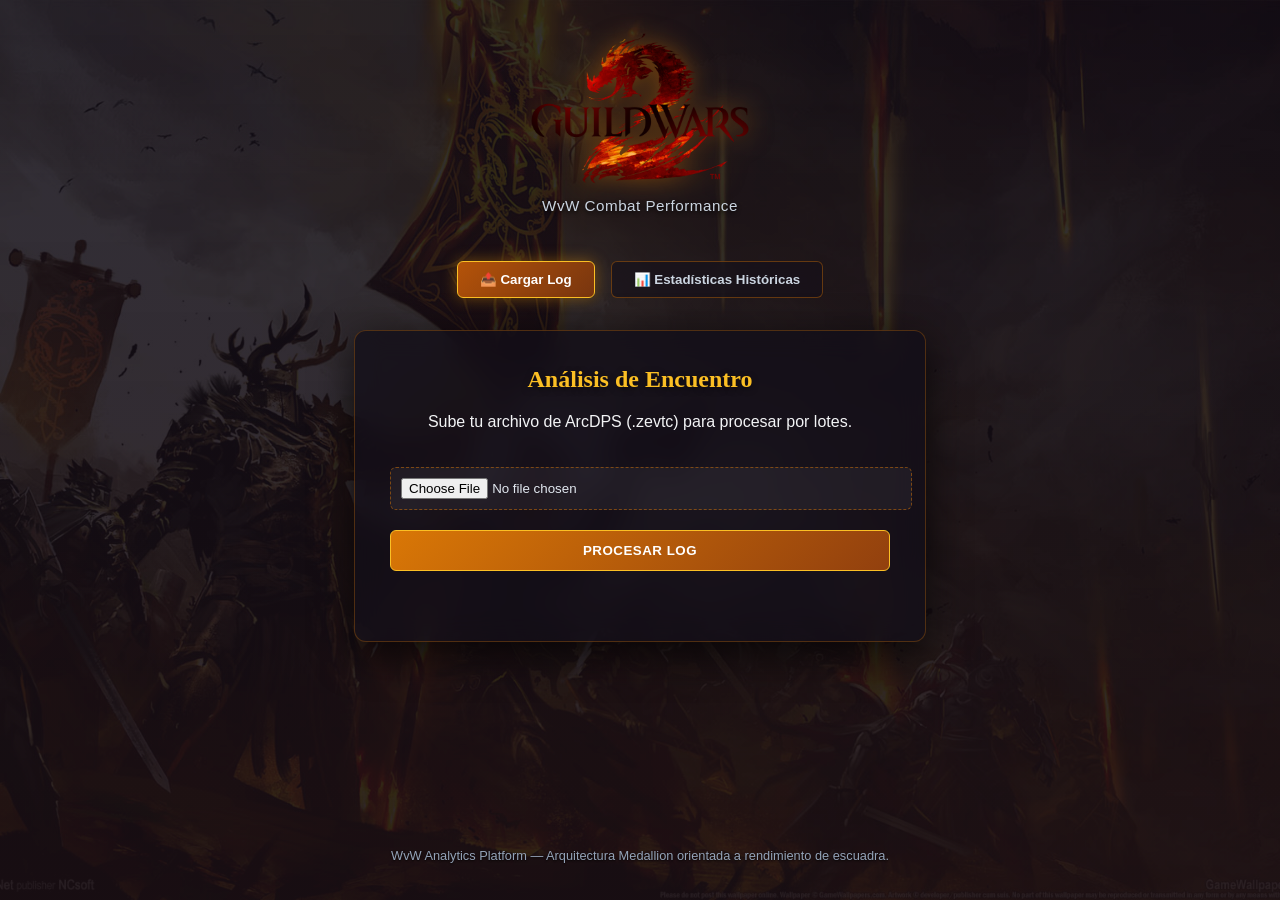
<file: docs/index.html>
<!DOCTYPE html>
<html lang="es">
<head>
    <meta charset="UTF-8">
    <meta name="viewport" content="width=device-width, initial-scale=1.0">
    <title>WvW Combat Analytics Dashboard</title>
    <link rel="stylesheet" href="style.css">
</head>
<body>

    <!-- HEADER / ENCABEZADO -->
    <header class="dashboard-header">
        <div class="logo-container">
            <img src="./imagenes/640px-Nuevo_logo_GW2.png" alt="Guild Wars 2 Logo" class="gw2-logo">
        </div>
        <p class="subtitle">WvW Combat Performance</p>
    </header>

    <!-- MENÚ DE PESTAÑAS NAVEGABLES -->
    <nav class="nav-tabs-container">
        <button class="tab-btn active" onclick="switchTab(event, 'tab-upload')">📤 Cargar Log</button>
        <button class="tab-btn" onclick="switchTab(event, 'tab-history')">📊 Estadísticas Históricas</button>
    </nav>

    <!-- BODY / CONTENIDO PRINCIPAL -->
    <main class="dashboard-main">

        <!-- PESTAÑA 1: Carga de archivo (Batch) -->
        <section id="tab-upload" class="tab-content active">
            <div class="glass-panel">
                <h2>Análisis de Encuentro</h2>
                <p>Sube tu archivo de ArcDPS (.zevtc) para procesar por lotes.</p>
                
                <form id="uploadForm">
                    <input type="file" id="logFile" accept=".zevtc,.evtc" required>
                    <button type="submit" id="submitBtn">Procesar Log</button>
                </form>

                <div id="statusMessage" style="margin-top: 15px;"></div>
            </div>
        </section>

        <!-- PESTAÑA 2: Estadísticas Históricas (Capa Gold) -->
        <section id="tab-history" class="tab-content">
            <div class="glass-panel wide-panel">
                <h2>📈 Historial de Encuentros</h2>
                <p>Datos procesados previamente y sincronizados desde Databricks.</p> 

                <!-- Filtros Interactivos por Encuentro y Jugador -->
                <div style="margin: 1.5rem 0; display: flex; gap: 20px; flex-wrap: wrap; align-items: center;">
                    <div style="flex: 1; min-width: 250px;">
                        <label style="display: block; font-size: 0.85rem; color: #cbd5e1; margin-bottom: 6px;">🎯 Select Encounter</label>
                        <select id="encounterSelect" style="width: 100%; padding: 10px; border-radius: 8px; background: rgba(15, 23, 42, 0.8); color: #fff; border: 1px solid rgba(255,255,255,0.1);">
                            <option value="all">Todos los encuentros</option>
                        </select>
                    </div>
                    <div style="flex: 1; min-width: 250px;">
                        <label style="display: block; font-size: 0.85rem; color: #cbd5e1; margin-bottom: 6px;">🔍 Search Player</label>
                        <input type="text" id="playerSearch" placeholder="Search by player name or profession..." style="width: 100%; padding: 10px; border-radius: 8px; background: rgba(15, 23, 42, 0.8); color: #fff; border: 1px solid rgba(255,255,255,0.1); box-sizing: border-box;">
                    </div>
                </div>

                <!-- Sub-pestañas Temáticas -->
                <div style="padding: 5px 0; margin-bottom: 1.5rem; display: flex; gap: 10px; overflow-x: auto;">
                    <button class="sub-tab-btn active" onclick="switchSubTab(event, 'subtab-overview')">📊 Overview</button>
                    <button class="sub-tab-btn" onclick="switchSubTab(event, 'subtab-combat')">⚔️ Combat</button>
                    <button class="sub-tab-btn" onclick="switchSubTab(event, 'subtab-support')">💚 Support</button>
                    <button class="sub-tab-btn" onclick="switchSubTab(event, 'subtab-defense')">🛡️ Defense</button>
                    <button class="sub-tab-btn" onclick="switchSubTab(event, 'subtab-performance')">🏆 Performance</button>
                </div>

                <!-- Contenido de las Sub-pestañas -->
                <div id="subtab-overview" class="subtab-content active">
                    <div id="container-encounter-overview"></div>
                    <div id="container-squad-analysis"></div>
                </div>

                <div id="subtab-combat" class="subtab-content" style="display: none;">
                    <div id="container-combat-stats"></div>
                </div>

                <div id="subtab-support" class="subtab-content" style="display: none;">
                    <div id="container-support-stats"></div>
                </div>

                <div id="subtab-defense" class="subtab-content" style="display: none;">
                    <div id="container-defense-stats"></div>
                </div>

                <div id="subtab-performance" class="subtab-content" style="display: none;">
                    <div id="container-player-performance"></div>
                    <div id="container-player-summary"></div>
                    <div id="container-profession-stats"></div>
                </div>

            </div>
        </section>

    </main>

    <!-- FOOTER / PIE DE PÁGINA -->
    <footer class="dashboard-footer">
        <p>WvW Analytics Platform — Arquitectura Medallion orientada a rendimiento de escuadra.</p>
    </footer>

    <script src="app.js?v=2"></script>
</body>
</html>
</file>
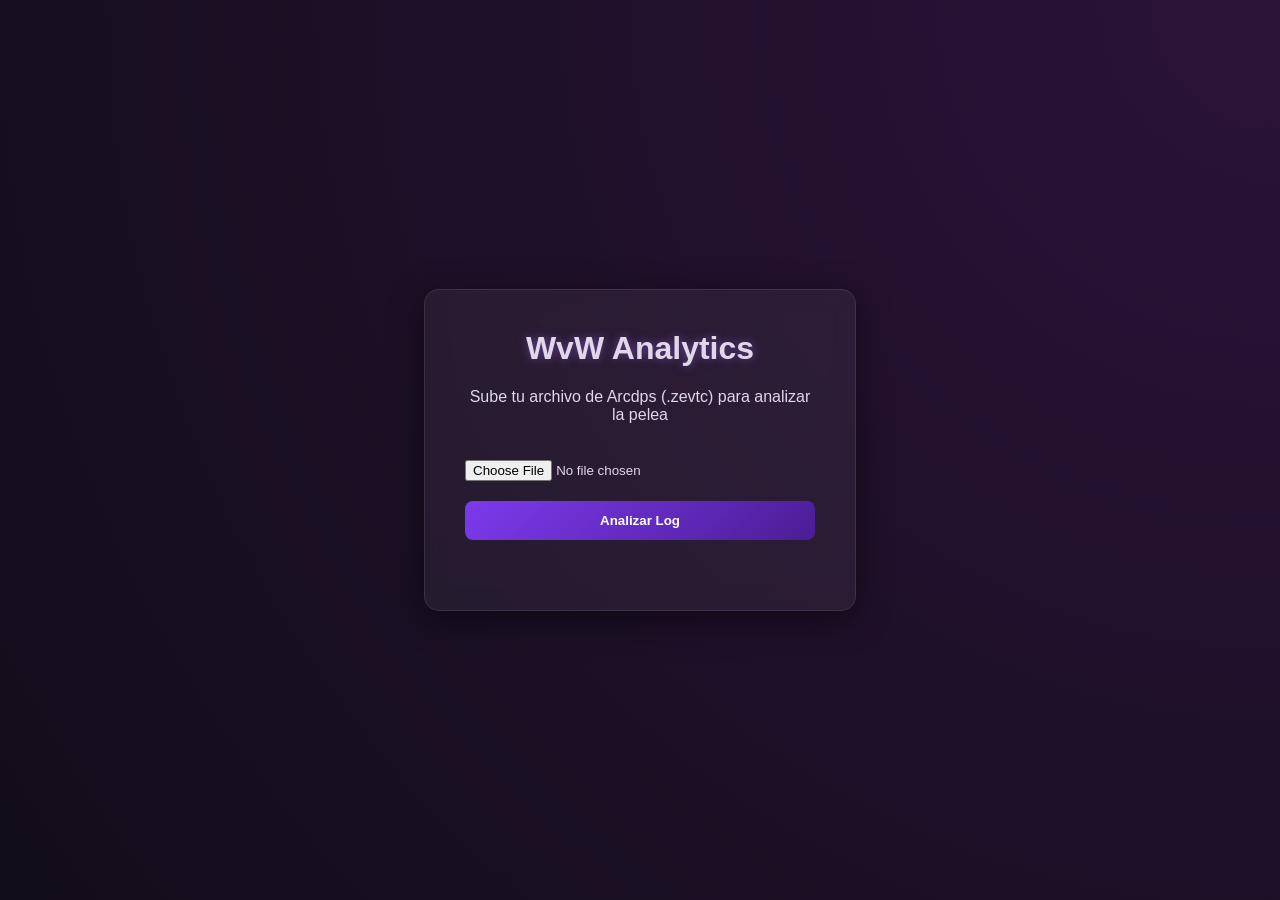
<file: frontend/index.html>
<!DOCTYPE html>
<html lang="es">
<head>
    <meta charset="UTF-8">
    <meta name="viewport" content="width=device-width, initial-scale=1.0">
    <title>WvW Combat Analytics</title>
    <link rel="stylesheet" href="style.css">
</head>
<body>
    <div class="glass-panel">
        <h1>WvW Analytics</h1>
        <p>Sube tu archivo de Arcdps (.zevtc) para analizar la pelea</p>
        
        <form id="uploadForm">
            <input type="file" id="logFile" accept=".zevtc,.evtc" required>
            <button type="submit" id="submitBtn">Analizar Log</button>
        </form>

        <!-- Contenedor de la barra de progreso -->
        <div id="progressContainer" style="display: none; width: 100%; margin-top: 20px;">
            <div style="background: rgba(255, 255, 255, 0.1); border-radius: 8px; overflow: hidden; height: 10px; width: 100%;">
                <div id="progressBar" style="background: linear-gradient(90deg, #8b5cf6, #c084fc); width: 0%; height: 100%; transition: width 0.1s ease;"></div>
            </div>
            <p id="progressText" style="color: #cbd5e1; font-size: 0.85rem; margin-top: 8px; text-align: center;">Subiendo: 0%</p>
        </div>

        <div id="statusMessage" style="margin-top: 10px;"></div>
    </div>

    <script src="app.js"></script>
</body>
</html>
</file>
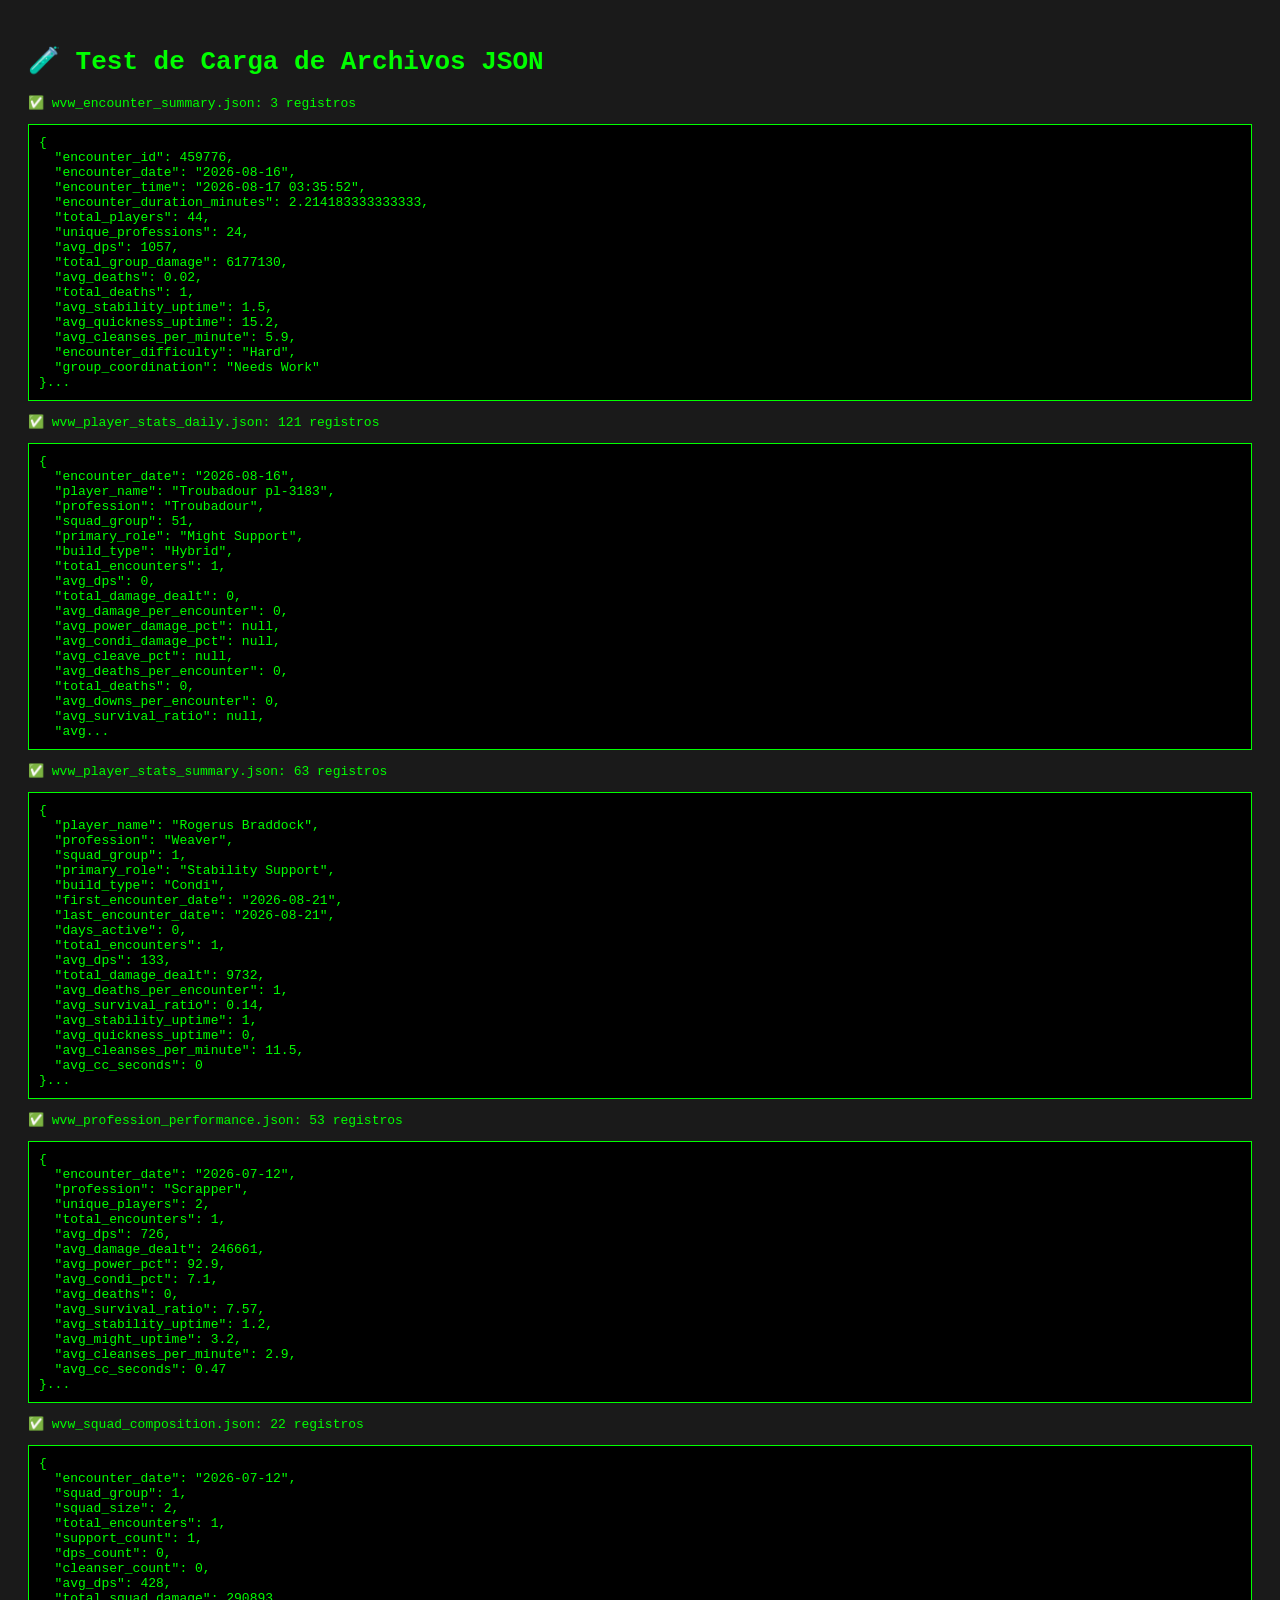
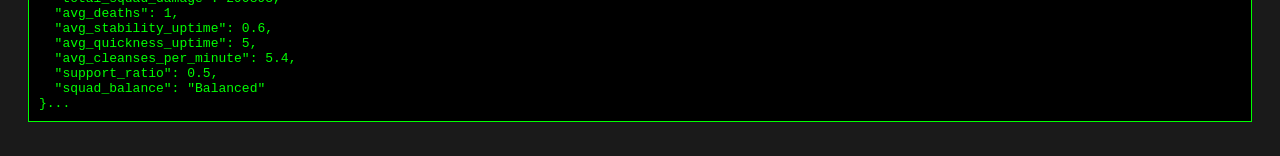
<file: docs/test.html>
<!DOCTYPE html>
<html lang="es">
<head>
    <meta charset="UTF-8">
    <title>Test de Carga JSON</title>
    <style>
        body { font-family: monospace; padding: 20px; background: #1a1a1a; color: #0f0; }
        .success { color: #0f0; }
        .error { color: #f00; }
        pre { background: #000; padding: 10px; border: 1px solid #0f0; }
    </style>
</head>
<body>
    <h1>🧪 Test de Carga de Archivos JSON</h1>
    <div id="results"></div>
    
    <script>
        const files = [
            'wvw_encounter_summary.json',
            'wvw_player_stats_daily.json',
            'wvw_player_stats_summary.json',
            'wvw_profession_performance.json',
            'wvw_squad_composition.json'
        ];
        
        const resultsDiv = document.getElementById('results');
        
        async function testFile(filename) {
            try {
                const response = await fetch(`data/${filename}?v=${Date.now()}`);
                if (!response.ok) {
                    throw new Error(`HTTP ${response.status}`);
                }
                const data = await response.json();
                const count = Array.isArray(data) ? data.length : 1;
                resultsDiv.innerHTML += `<div class="success">✅ ${filename}: ${count} registros</div>`;
                resultsDiv.innerHTML += `<pre>${JSON.stringify(data[0] || data, null, 2).substring(0, 500)}...</pre>`;
            } catch (e) {
                resultsDiv.innerHTML += `<div class="error">❌ ${filename}: ${e.message}</div>`;
                console.error(filename, e);
            }
        }
        
        (async () => {
            for (const file of files) {
                await testFile(file);
            }
        })();
    </script>
</body>
</html>
</file>
<file: docs/style.css>
body {
    margin: 0;
    padding: 0;
    font-family: 'Segoe UI', Tahoma, Geneva, Verdana, sans-serif;
    /* Valores más altos hacen que la capa oscura sea más densa y la imagen se "degrade" hacia la oscuridad */
    background: linear-gradient(rgba(15, 12, 22, 0.85), rgba(26, 15, 20, 0.90)), 
                url('./imagenes/fondo.jpg') no-repeat center center fixed;
    background-size: cover;
    color: #f3f4f6;
    min-height: 100vh;
    display: flex;
    flex-direction: column;
}

/* Header fluido sin cortes */
.dashboard-header {
    text-align: center;
    padding: 2rem 1rem 1rem 1rem;
    background: transparent;
}

.gw2-logo {
    max-width: 220px;
    height: auto;
    filter: drop-shadow(0 0 12px rgba(217, 119, 6, 0.5));
}

.subtitle {
    color: #cbd5e1;
    font-size: 0.95rem;
    letter-spacing: 0.5px;
    margin-top: 0.5rem;
    text-shadow: 0 2px 4px rgba(0,0,0,0.8);
}

/* Menú de Pestañas */
.nav-tabs-container {
    display: flex;
    justify-content: center;
    gap: 1rem;
    margin: 1rem 0 2rem 0;
}

.tab-btn {
    background: rgba(20, 15, 25, 0.6);
    border: 1px solid rgba(217, 119, 6, 0.4);
    color: #cbd5e1;
    padding: 10px 22px;
    border-radius: 6px;
    cursor: pointer;
    font-weight: bold;
    backdrop-filter: blur(8px);
    transition: all 0.3s ease;
}

.tab-btn:hover {
    background: rgba(217, 119, 6, 0.2);
    border-color: #f59e0b;
    color: #ffffff;
}

.tab-btn.active {
    background: linear-gradient(135deg, #b45309, #78350f);
    color: #ffffff;
    border-color: #fbbf24;
    box-shadow: 0 0 15px rgba(245, 158, 11, 0.4);
}

/* Control de Pestañas */
.tab-content {
    display: none;
    width: 100%;
    justify-content: center;
    padding: 0 20px;
}

.tab-content.active {
    display: flex;
}

.dashboard-main {
    flex: 1;
    display: flex;
    flex-direction: column;
    align-items: center;
}

/* Paneles glassmorphism */
.glass-panel {
    background: rgba(18, 14, 24, 0.75);
    backdrop-filter: blur(14px);
    -webkit-backdrop-filter: blur(14px);
    border: 1px solid rgba(217, 119, 6, 0.3);
    border-radius: 12px;
    padding: 35px;
    text-align: center;
    box-shadow: 0 12px 40px rgba(0, 0, 0, 0.7);
    width: 100%;
    max-width: 500px;
}

.wide-panel {
    max-width: 85%;
    width: 85%;
    padding: 25px;
}

.glass-panel h2 {
    color: #fbbf24;
    font-family: 'Georgia', serif;
    margin-top: 0;
    text-shadow: 0 2px 6px rgba(0,0,0,0.5);
}

input[type="file"] {
    margin: 20px 0;
    padding: 10px;
    background: rgba(255, 255, 255, 0.05);
    border: 1px dashed rgba(217, 119, 6, 0.5);
    color: #e2e8f0;
    border-radius: 6px;
    width: 100%;
}

button[type="submit"] {
    background: linear-gradient(135deg, #d97706, #92400e);
    border: 1px solid #fbbf24;
    padding: 12px 24px;
    color: white;
    border-radius: 6px;
    cursor: pointer;
    font-weight: bold;
    width: 100%;
    transition: all 0.2s;
    text-transform: uppercase;
    letter-spacing: 0.5px;
}

button[type="submit"]:hover {
    background: linear-gradient(135deg, #f59e0b, #b45309);
    box-shadow: 0 0 15px rgba(245, 158, 11, 0.5);
    transform: translateY(-2px);
}

#statusMessage {
    margin-top: 15px;
    font-size: 0.9em;
    min-height: 20px;
}

/* Footer sutil */
.dashboard-footer {
    text-align: center;
    padding: 1.5rem;
    background: transparent;
    margin-top: auto;
    font-size: 0.8rem;
    color: #94a3b8;
    text-shadow: 0 1px 2px rgba(0,0,0,0.8);
}

/* Tablas estilizadas */
table {
    width: 100%;
    border-collapse: collapse;
    margin-top: 15px;
    text-align: left;
    font-size: 0.85rem;
}

th, td {
    padding: 10px;
    border-bottom: 1px solid rgba(217, 119, 6, 0.2);
}

th {
    color: #fbbf24;
    font-family: 'Georgia', serif;
    background: rgba(217, 119, 6, 0.1);
}

td {
    color: #e2e8f0;
}

tr:hover {
    background: rgba(217, 119, 6, 0.05);
}

/* Tarjetas de datos */
.glass-card {
    background: rgba(15, 23, 42, 0.6);
    backdrop-filter: blur(10px);
    border: 1px solid rgba(217, 119, 6, 0.2);
    border-radius: 10px;
    padding: 1.5rem;
    margin-bottom: 1.5rem;
}

.card-title {
    color: #fbbf24;
    font-size: 1.1rem;
    font-weight: bold;
    margin-bottom: 0.5rem;
}

/* ============================================================================
   NUEVAS CLASES PARA DASHBOARD MEJORADO
   ============================================================================ */

/* Tarjetas de Estadísticas */
.stat-card {
    background: linear-gradient(135deg, rgba(15, 23, 42, 0.8), rgba(30, 41, 59, 0.7));
    border: 1px solid rgba(212, 175, 55, 0.3);
    border-radius: 15px;
    padding: 1.5rem;
    text-align: center;
    backdrop-filter: blur(10px);
    box-shadow: 0 8px 24px rgba(0, 0, 0, 0.4);
    transition: all 0.3s ease;
}

.stat-card:hover {
    transform: translateY(-5px);
    border-color: rgba(212, 175, 55, 0.6);
    box-shadow: 0 12px 32px rgba(212, 175, 55, 0.3);
}

.stat-icon {
    font-size: 2.5rem;
    margin-bottom: 0.5rem;
}

.stat-label {
    color: #D4AF37;
    font-size: 0.75rem;
    font-weight: 700;
    text-transform: uppercase;
    letter-spacing: 1px;
    margin-bottom: 0.5rem;
}

.stat-value {
    color: #ffffff;
    font-size: 2rem;
    font-weight: bold;
    margin-bottom: 0.25rem;
    text-shadow: 0 2px 8px rgba(255, 255, 255, 0.3);
}

.stat-sublabel {
    color: #94a3b8;
    font-size: 0.8rem;
}

/* Badges de Rol */
.role-badge {
    display: inline-block;
    padding: 0.35rem 0.75rem;
    border-radius: 20px;
    font-size: 0.7rem;
    font-weight: 700;
    text-transform: uppercase;
    letter-spacing: 0.5px;
    border: 1px solid;
}

.role-badge.might-support {
    background: linear-gradient(135deg, rgba(76, 175, 80, 0.3), rgba(139, 195, 74, 0.2));
    color: #8BC34A;
    border-color: rgba(76, 175, 80, 0.5);
}

.role-badge.quick-support {
    background: linear-gradient(135deg, rgba(255, 193, 7, 0.3), rgba(255, 152, 0, 0.2));
    color: #FFC107;
    border-color: rgba(255, 193, 7, 0.5);
}

.role-badge.stab-support {
    background: linear-gradient(135deg, rgba(33, 150, 243, 0.3), rgba(30, 136, 229, 0.2));
    color: #42A5F5;
    border-color: rgba(33, 150, 243, 0.5);
}

.role-badge.power-dps {
    background: linear-gradient(135deg, rgba(244, 67, 54, 0.3), rgba(229, 57, 53, 0.2));
    color: #EF5350;
    border-color: rgba(244, 67, 54, 0.5);
}

.role-badge.condi-dps {
    background: linear-gradient(135deg, rgba(156, 39, 176, 0.3), rgba(123, 31, 162, 0.2));
    color: #BA68C8;
    border-color: rgba(156, 39, 176, 0.5);
}

/* Badges de Tier */
.tier-badge {
    display: inline-block;
    padding: 0.35rem 0.75rem;
    border-radius: 20px;
    font-size: 0.75rem;
    font-weight: 600;
    text-transform: capitalize;
    border: 1px solid;
}

.tier-badge.expert {
    background: linear-gradient(135deg, rgba(212, 175, 55, 0.3), rgba(255, 215, 0, 0.2));
    color: #D4AF37;
    border-color: rgba(212, 175, 55, 0.5);
}

.tier-badge.advanced {
    background: linear-gradient(135deg, rgba(76, 175, 80, 0.3), rgba(139, 195, 74, 0.2));
    color: #8BC34A;
    border-color: rgba(76, 175, 80, 0.5);
}

.tier-badge.intermediate {
    background: linear-gradient(135deg, rgba(33, 150, 243, 0.3), rgba(30, 136, 229, 0.2));
    color: #42A5F5;
    border-color: rgba(33, 150, 243, 0.5);
}

.tier-badge.beginner, .tier-badge.n\/a {
    background: linear-gradient(135deg, rgba(158, 158, 158, 0.3), rgba(117, 117, 117, 0.2));
    color: #9E9E9E;
    border-color: rgba(158, 158, 158, 0.5);
}

/* Cajas de estadísticas en modal */
.stat-box {
    background: rgba(15, 23, 42, 0.6);
    border: 1px solid rgba(212, 175, 55, 0.2);
    border-radius: 10px;
    padding: 1rem;
    text-align: center;
}

/* Modal styles */
.modal-content {
    animation: modalFadeIn 0.3s ease-out;
}

@keyframes modalFadeIn {
    from {
        opacity: 0;
        transform: scale(0.9) translateY(-20px);
    }
    to {
        opacity: 1;
        transform: scale(1) translateY(0);
    }
}

/* Scrollbar styling for modal */
.modal-content::-webkit-scrollbar {
    width: 8px;
}

.modal-content::-webkit-scrollbar-track {
    background: rgba(15, 23, 42, 0.3);
    border-radius: 10px;
}

.modal-content::-webkit-scrollbar-thumb {
    background: rgba(212, 175, 55, 0.5);
    border-radius: 10px;
}

.modal-content::-webkit-scrollbar-thumb:hover {
    background: rgba(212, 175, 55, 0.7);
}
</file>
<file: frontend/style.css>
body {
    margin: 0;
    padding: 0;
    font-family: 'Segoe UI', Tahoma, Geneva, Verdana, sans-serif;
    background: radial-gradient(circle at top right, #2b1338, #120d1a);
    color: #e0d8ea;
    height: 100vh;
    display: flex;
    justify-content: center;
    align-items: center;
}

.glass-panel {
    background: rgba(255, 255, 255, 0.05);
    backdrop-filter: blur(12px);
    -webkit-backdrop-filter: blur(12px);
    border: 1px solid rgba(255, 255, 255, 0.1);
    border-radius: 15px;
    padding: 40px;
    text-align: center;
    box-shadow: 0 8px 32px 0 rgba(0, 0, 0, 0.5);
    width: 350px;
}

h1 {
    margin-top: 0;
    font-weight: 600;
    text-shadow: 0 0 10px rgba(162, 107, 237, 0.5);
}

input[type="file"] {
    margin: 20px 0;
    width: 100%;
}

button {
    background: linear-gradient(135deg, #7c3aed, #4c1d95);
    border: none;
    padding: 12px 24px;
    color: white;
    border-radius: 8px;
    cursor: pointer;
    font-weight: bold;
    width: 100%;
    transition: transform 0.2s, box-shadow 0.2s;
}

button:hover {
    transform: translateY(-2px);
    box-shadow: 0 4px 15px rgba(124, 58, 237, 0.4);
}

#statusMessage {
    margin-top: 20px;
    font-size: 0.9em;
    min-height: 20px;
}
</file>
